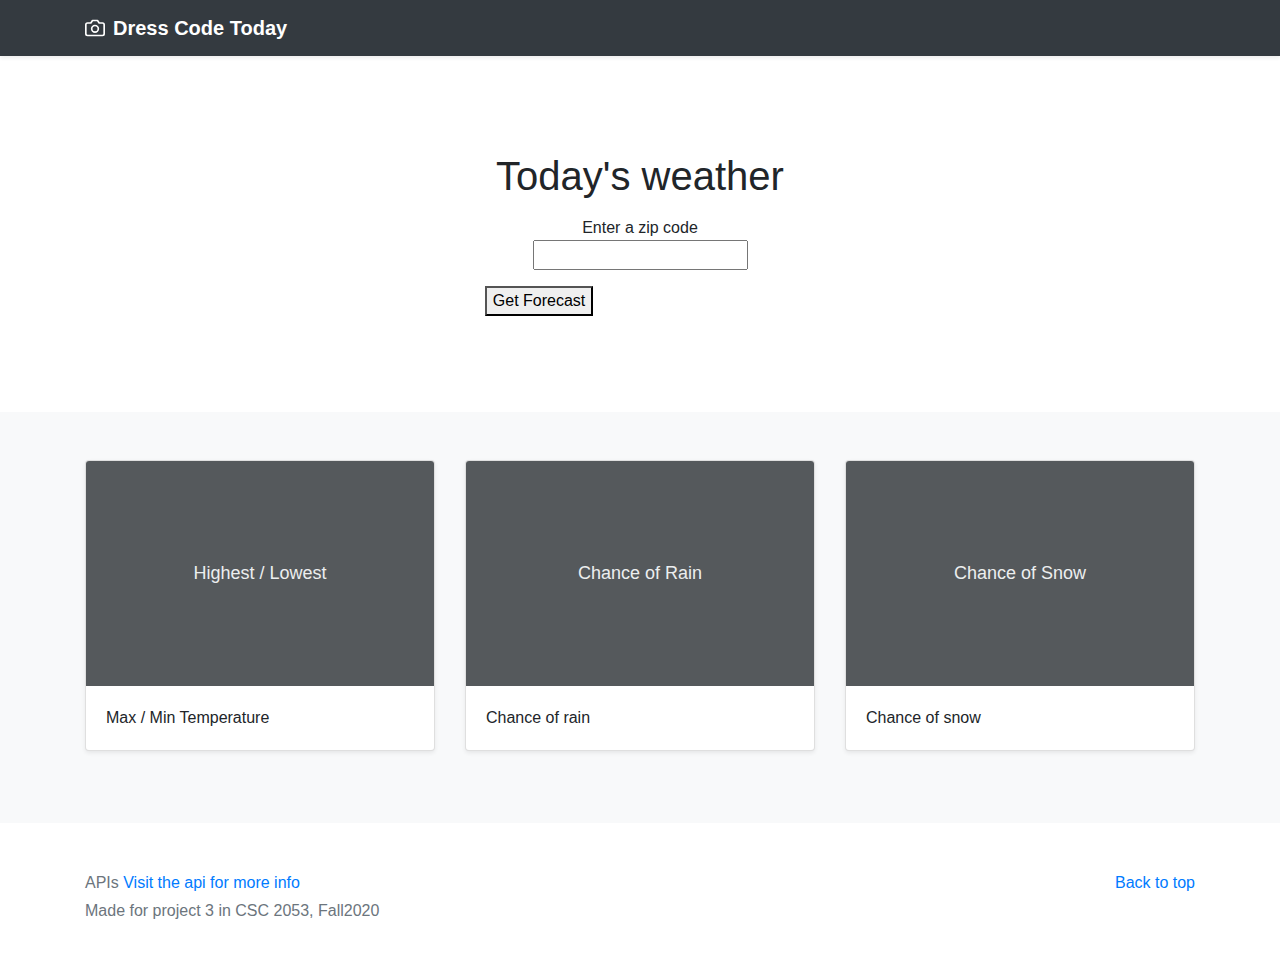
<file: index.html>
<!DOCTYPE html>
<html lang="en">
  <head>
    <meta charset="utf-8">
    <meta name="viewport" content="width=device-width, initial-scale=1, shrink-to-fit=no">
    <meta name="description" content="">
    <meta name="author" content="Mark Otto, Jacob Thornton, and Bootstrap contributors">
    <meta name="generator" content="Jekyll v4.1.1">
    <title>What to wear today?</title>

    <link rel="canonical" href="https://getbootstrap.com/docs/4.5/examples/album/">
    <!-- Bootstrap core CSS -->
    <link href="assets/dist/css/bootstrap.min.css" rel="stylesheet">

    <style>
      .bd-placeholder-img {
        font-size: 1.125rem;
        text-anchor: middle;
        -webkit-user-select: none;
        -moz-user-select: none;
        -ms-user-select: none;
        user-select: none;
      }
      @media (min-width: 768px) {
        .bd-placeholder-img-lg {
          font-size: 3.5rem;
        }
      }
    </style>
    <!-- Custom styles for this template -->
    <link href="bootstrapPractice/weather.css" rel="stylesheet">
  </head>
  <body id="body">
    <header>
      <div class="navbar navbar-dark bg-dark shadow-sm">
        <div class="container d-flex justify-content-between">
          <a href="#" class="navbar-brand d-flex align-items-center">
            <svg xmlns="http://www.w3.org/2000/svg" width="20" height="20" fill="none" stroke="currentColor" stroke-linecap="round" stroke-linejoin="round" stroke-width="2" aria-hidden="true" class="mr-2" viewBox="0 0 24 24" focusable="false"><path d="M23 19a2 2 0 0 1-2 2H3a2 2 0 0 1-2-2V8a2 2 0 0 1 2-2h4l2-3h6l2 3h4a2 2 0 0 1 2 2z"/><circle cx="12" cy="13" r="4"/></svg>
            <strong>Dress Code Today</strong>
          </a>
        </div>
      </div>
    </header>

      <section class="jumbotron text-center">
        <div class="container">
          <h1>Today's weather</h1>
          <!--<p class="lead text-muted">Dress Me for a Comfortable Day</p>-->
          <p>
            <p>Enter a zip code <br>
              <input id="textbox" type="text" name="zipcode">
            </p>
            <button id="forecastButton" style="display:in-line block" onclick="makeApiRequest()"> Get Forecast </button>
            <button id="suggestionButton" style="visibility: hidden;" onclick="makeSuggestions()"> Get Clothing Suggestions </button>
          </p>
        </div>
      </section>

      <div class="album py-5 bg-light">
        <div class="container">
          <div class="row">

            <div class="col-md-4">
              <div class="card mb-4 shadow-sm">
                <svg class="bd-placeholder-img card-img-top" width="100%" height="225" xmlns="http://www.w3.org/2000/svg" preserveAspectRatio="xMidYMid slice" focusable="false" role="img" aria-label="Placeholder: Thumbnail"><title>Placeholder</title><rect width="100%" height="100%" fill="#55595c"/><text id="temp" x="50%" y="50%" fill="#eceeef" dy=".3em">Highest / Lowest</text></svg>
                <div class="card-body">
                  <p class="card-text">Max / Min Temperature</p>
                </div>
              </div>
            </div>

            <div class="col-md-4">
              <div class="card mb-4 shadow-sm">
                <svg class="bd-placeholder-img card-img-top" width="100%" height="225" xmlns="http://www.w3.org/2000/svg" preserveAspectRatio="xMidYMid slice" focusable="false" role="img" aria-label="Placeholder: Thumbnail"><title>Placeholder</title><rect width="100%" height="100%" fill="#55595c"/><text id="chanceOfRain" x="50%" y="50%" fill="#eceeef" dy=".3em">Chance of Rain</text></svg>
                <div class="card-body">
                  <p class="card-text">Chance of rain</p>
                </div>
              </div>
            </div>

            <div class="col-md-4">
              <div class="card mb-4 shadow-sm">
                <svg class="bd-placeholder-img card-img-top" width="100%" height="225" xmlns="http://www.w3.org/2000/svg" preserveAspectRatio="xMidYMid slice" focusable="false" role="img" aria-label="Placeholder: Thumbnail"><title>Placeholder</title><rect width="100%" height="100%" fill="#55595c"/><text id="chanceOfSnow" x="50%" y="50%" fill="#eceeef" dy=".3em">Chance of Snow</text></svg>
                <div class="card-body">
                  <p class="card-text">Chance of snow</p>
                </div>
              </div>
            </div>
          
          </div>
        </div>
      </div>

  </body>

  <footer class="text-muted">
    <div class="container">
      <p class="float-right">
        <a href="#">Back to top</a>
      </p>
      <p>APIs <a href="https://www.weatherapi.com/">Visit the api for more info</a></p>
      <p>Made for project 3 in CSC 2053, Fall2020</p>
    </div>
  </footer>
      <script src ="userInteraction.js" > </script>
</html>
</file>
<file: bootstrapPractice/weather.css>
.jumbotron {
    padding-top: 3rem;
    padding-bottom: 3rem;
    margin-bottom: 0;
    background-color: #fff;
  }
  @media (min-width: 768px) {
    .jumbotron {
      padding-top: 6rem;
      padding-bottom: 6rem;
    }
  }
  
  .jumbotron p:last-child {
    margin-bottom: 0;
  }
  
  .jumbotron h1 {
    font-weight: 300;
  }
  
  .jumbotron .container {
    max-width: 40rem;
  }
  
  footer {
    padding-top: 3rem;
    padding-bottom: 3rem;
  }
  
  footer p {
    margin-bottom: .25rem;
  }
</file>
